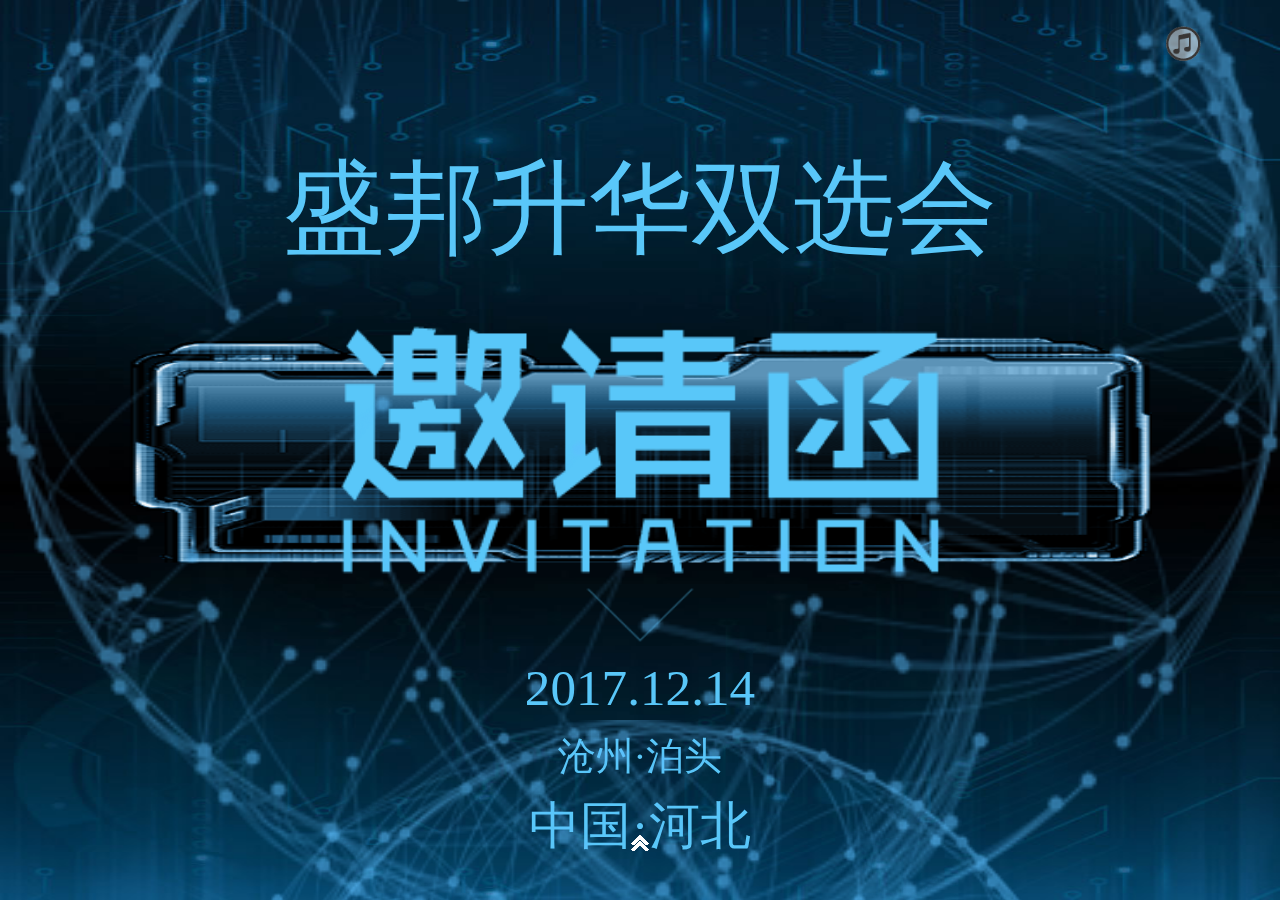
<file: yaoqinghan/index.html>
<!DOCTYPE html>
<html lang="en">
<head>
    <meta charset="utf-8">
    <meta http-equiv="Content-Type" content="text/html; charset=utf-8" />
    <title>泊头职业学院IT专业双选会</title>
    <script type="text/javascript" src="https://api.map.baidu.com/api?v=2.0&ak=GP8Qt5mpBfc3LpAruhaMattbyVDUNqwC"></script>
    <meta name="viewport" content="width=device-width, initial-scale=1, minimum-scale=1, maximum-scale=1">
    <link rel="stylesheet" href="css/swiper.min.css">
    <link rel="stylesheet" href="css/animate.min.css">
    <meta name="viewport" content="width=device-width,initial-scale-1.0">
    <link rel="stylesheet" href="css/bootstrap.css">
    <link rel="stylesheet" href="css/main.css">
</head>
<body>

<div class="swiper-container">
    <div class="swiper-wrapper">

        <!--第一屏开始-->
        <div class="swiper-slide one">
            <div class="top_img">
                <img src="img/first_top.jpg" alt="">
            </div>
            <div class="top_text ani" swiper-animate-effect="fadeInRight" swiper-animate-duration="1s" swiper-animate-delay="0.5s">
                <span>盛邦升华双选会</span>
            </div>
            <div class="center ani" swiper-animate-effect="fadeIn" swiper-animate-duration="2s" swiper-animate-delay="1s"><div class="center_img"><img class="ani" swiper-animate-effect="zoomIn" swiper-animate-duration="1.5s" swiper-animate-delay="1.8s" src="img/yaoqinghanfont.jpg" alt=""><img class="ani" swiper-animate-effect="rotateIn" swiper-animate-duration="1.5s" swiper-animate-delay="2.5s" src="img/yaoqinghan2.jpg" alt=""></div></div>
            <div class="bottom_text"><img class="ani" swiper-animate-effect="rotateIn" swiper-animate-duration="1.5s" swiper-animate-delay="2.8s" src="img/sanjiao.jpg" alt=""><span><p class="ani" swiper-animate-effect="rotateIn" swiper-animate-duration="1s" swiper-animate-delay="3s">2017.12.14</p><p class="p1 ani" swiper-animate-effect="rotateIn" swiper-animate-duration="1s" swiper-animate-delay="3.2s">沧州·泊头</p><p class="ani" swiper-animate-effect="rotateIn" swiper-animate-duration="1s" swiper-animate-delay="3.4s">中国·河北</p></span></div>
            <div class="bottom_img">
                <img src="img/first_top.jpg" alt="">
            </div>
        </div>
        <!--第一屏结束-->
        <!--第二屏开始-->
        <div class="swiper-slide two">
            <div class="top_left">
                <img class="img1" src="img/top_left2.jpg" alt="">
                <img class="img2" src="img/top_left3.jpg" alt="">
                <img class="img3" src="img/top_left4.jpg" alt="">
                <img class="img4" src="img/top_left5.jpg" alt="">
                <img class="img5 ani" swiper-animate-effect="fadeIn" swiper-animate-duration="1s" swiper-animate-delay="0.5s" src="img/top_left.jpg" alt="">
                <span class="ani" swiper-animate-effect="rotateIn" swiper-animate-duration="1.5s" swiper-animate-delay="1s">会议概况</span>
            </div>
            <div class="center"><span>
                <p class="s1 ani" swiper-animate-effect="bounceIn" swiper-animate-duration="2.5s" swiper-animate-delay="1.5s">尊敬的领导：</p>  <p class="s2 ani" swiper-animate-effect="lightSpeedIn" swiper-animate-duration="5s" swiper-animate-delay="2s">非常欢迎贵单位来我校选聘优秀人才，衷心希望我校毕业生能为贵单位事业的发展做出
积极的贡献！盛邦分别于2009年度获得“北大青鸟”颁发的“最佳进步”奖。2010年获得“清华万博”颁发的“优秀师资”奖。2012年被河北省商务厅认定为“外包人才培训基地”，2013年被秦皇岛市工业和信息化局认定为市级“企业人才培训基地”，2014年通过了河北省工业和信息化厅省级“企业人才培训基地”的认定。 学院环境介绍、学生介绍、获奖情况介绍、对于市场能够提供什么人才情况介绍等。 为方便用人单位和毕业生“双向选择”，我院定于2017年12月14日举办2016届毕业生双选会
                </p></span></div>
            <div class="bottom"><hr class="ani" swiper-animate-effect="zoomIn" swiper-animate-duration="1.5s" swiper-animate-delay="1s" style="color: rgb(89, 199, 249);"><span class="ani" swiper-animate-effect="rotateIn" swiper-animate-duration="1.5s" swiper-animate-delay="1s">—INVITATION—</span></div>
        </div>
        <!--第二屏结束-->
        <!--第三屏开始-->
        <div class="swiper-slide three">
            <div class="top_left">
                <img class="img1" src="img/top_left2.jpg" alt="">
                <img class="img2" src="img/top_left3.jpg" alt="">
                <img class="img3" src="img/top_left4.jpg" alt="">
                <img class="img4" src="img/top_left5.jpg" alt="">
                <img class="img5 ani" swiper-animate-effect="fadeIn" swiper-animate-duration="1s" swiper-animate-delay="0.5s" src="img/top_left.jpg" alt="">
                <span class="ani" swiper-animate-effect="rotateIn" swiper-animate-duration="1.5s" swiper-animate-delay="1s">关于我们</span>
            </div>
            <div class="center"><p class="ani" swiper-animate-effect="lightSpeedIn" swiper-animate-duration="2.5s" swiper-animate-delay="1.5s">泊头职业学院是一所富有光荣革命传统的历史名校，其前身为1925年9月建校，有“沧州黄埔”之誉的河北泊头师范学校。是经教育部批准的省属公办全日制普通高等院校，学院代码14259，具有“单招”和“统招”招生资格和计划。
                校企合作是职业教育的必由之路。学院坚持以质量求生存、以特色求发展的办学方针，采取“走出去、请进来”的办法，其中与秦皇岛盛邦大学生实训实习基地的合作已经成为我院示范性的校企合作，双方共同完成专业调整和课程开发，共同设计人才培养方案，并紧贴区域经济需求，校企共建专业、共建共享校内外实训基地。</p></div>
            <div class="bottom"><hr class="ani" swiper-animate-effect="zoomIn" swiper-animate-duration="1.5s" swiper-animate-delay="1s" style="color: rgb(89, 199, 249);"><span class="ani" swiper-animate-effect="rotateIn" swiper-animate-duration="1.5s" swiper-animate-delay="1s">—INVITATION—</span></div>
        </div>
        <!--第三屏结束-->
        <!--第四屏开始-->
<!--        <div class="swiper-slide four">
            <div class="top_left">
                <img class="img1" src="img/top_left2.jpg" alt="">
                <img class="img2" src="img/top_left3.jpg" alt="">
                <img class="img3" src="img/top_left4.jpg" alt="">
                <img class="img4" src="img/top_left5.jpg" alt="">
                <img class="img5" src="img/top_left.jpg" alt="">
                <span>会议组织</span>
            </div>
                <div class="top_text"><span><span class="s1">主办单位</span><img src="img/solid.png" alt="">泊头师范盛邦升华</span></div>
                <div class="bottom_text"></div>
            <div class="bottom"><hr style="color: rgb(89, 199, 249);"><span>—INVITATION—</span></div>
        </div>-->
        <!--第四屏结束-->
        <!--第五屏开始-->
        <div class="swiper-slide five">
            <div class="top_left">
                <img class="img1" src="img/top_left2.jpg" alt="">
                <img class="img2" src="img/top_left3.jpg" alt="">
                <img class="img3" src="img/top_left4.jpg" alt="">
                <img class="img4" src="img/top_left5.jpg" alt="">
                <img class="img5 ani" swiper-animate-effect="fadeIn" swiper-animate-duration="1s" swiper-animate-delay="0.5s" src="img/top_left.jpg" alt="">
                <span class="ani" swiper-animate-effect="rotateIn" swiper-animate-duration="1.5s" swiper-animate-delay="1s">会议信息</span>
            </div>
            <div style="width:70%;height:30%;font-size:12px" id="map"></div>
            <div class="top_text"><span><span class="s1 ani" swiper-animate-effect="zoomInRight" swiper-animate-duration="1.5s" swiper-animate-delay="1s">会议地址</span><img class="ani" swiper-animate-effect="zoomInRight" swiper-animate-duration="1.5s" swiper-animate-delay="1s" src="img/solid.png" alt=""><span class="ani" swiper-animate-effect="fadeInRightBig" swiper-animate-duration="1.5s" swiper-animate-delay="2s">泊头师范盛邦升华</span></span></div>
            <div class="bottom_text"><span><span class="s1 ani" swiper-animate-effect="zoomInRight" swiper-animate-duration="1.5s" swiper-animate-delay="1s">会议时间</span><img class="ani" swiper-animate-effect="zoomInRight" swiper-animate-duration="1.5s" swiper-animate-delay="1s" src="img/solid.png" alt=""><span class="ani" swiper-animate-effect="fadeInRightBig" swiper-animate-duration="1.5s" swiper-animate-delay="2s">2017.12.14</span></span></div>
            <div class="bottom"><hr class="ani" swiper-animate-effect="zoomIn" swiper-animate-duration="1.5s" swiper-animate-delay="1s" style="color: rgb(89, 199, 249);"><span class="ani" swiper-animate-effect="rotateIn" swiper-animate-duration="1.5s" swiper-animate-delay="1s">—INVITATION—</span></div>
        </div>
        <!--第五屏结束-->
        <!--第六屏开始-->
        <div class="swiper-slide six">
            <div class="top_left">
                <img class="img1" src="img/top_left2.jpg" alt="">
                <img class="img2" src="img/top_left3.jpg" alt="">
                <img class="img3" src="img/top_left4.jpg" alt="">
                <img class="img4" src="img/top_left5.jpg" alt="">
                <img class="img5 ani" swiper-animate-effect="fadeIn" swiper-animate-duration="1s" swiper-animate-delay="0.5s" src="img/top_left.jpg" alt="">
                <span class="ani" swiper-animate-effect="rotateIn" swiper-animate-duration="1.5s" swiper-animate-delay="1s">参加会议</span>
            </div>
            <div class="form">
                <input class="form-control ani" swiper-animate-effect="zoomInRight" swiper-animate-duration="1.5s" swiper-animate-delay="1s" placeholder="姓名" type="text">
                <input class="form-control ani" swiper-animate-effect="zoomInLeft" swiper-animate-duration="1.5s" swiper-animate-delay="1.5s" placeholder="手机" type="text">
                <input class="form-control ani" swiper-animate-effect="zoomInRight" swiper-animate-duration="1.5s" swiper-animate-delay="2s" placeholder="人数" type="text">
                <input class="form-control ani" swiper-animate-effect="zoomInLeft" swiper-animate-duration="1.5s" swiper-animate-delay="2.5s" placeholder="公司" type="text">
                <input class="form-control sub ani" swiper-animate-effect="zoomIn" swiper-animate-duration="1.5s" swiper-animate-delay="3.5s" type="submit">
            </div>
            <div class="tel">
                <span class="ani" swiper-animate-effect="rotateIn" swiper-animate-duration="1.5s" swiper-animate-delay="1s">会议咨询热线：15831792974</span>
            </div>
            <div class="bottom"><hr class="ani" swiper-animate-effect="zoomIn" swiper-animate-duration="1.5s" swiper-animate-delay="1s" style="color: rgb(89, 199, 249);"><span class="ani" swiper-animate-effect="rotateIn" swiper-animate-duration="1.5s" swiper-animate-delay="1s">—INVITATION—</span></div>
        <!--第六屏结束-->
    </div>
    </div>
    <div class="swiper-button-next"></div>
</div>

<div id="music">
    <img class="music_Img" src="img/music_off.png" alt="">
    <audio src="img/bgmusic.mp3" autoplay loop="loop"></audio>
</div>



</body>
<script src="js/swiper.min.js"></script>
<script src="js/swiper.animate1.0.2.min.js"></script>
<script src="js/main.js"></script>
</html>
</file>
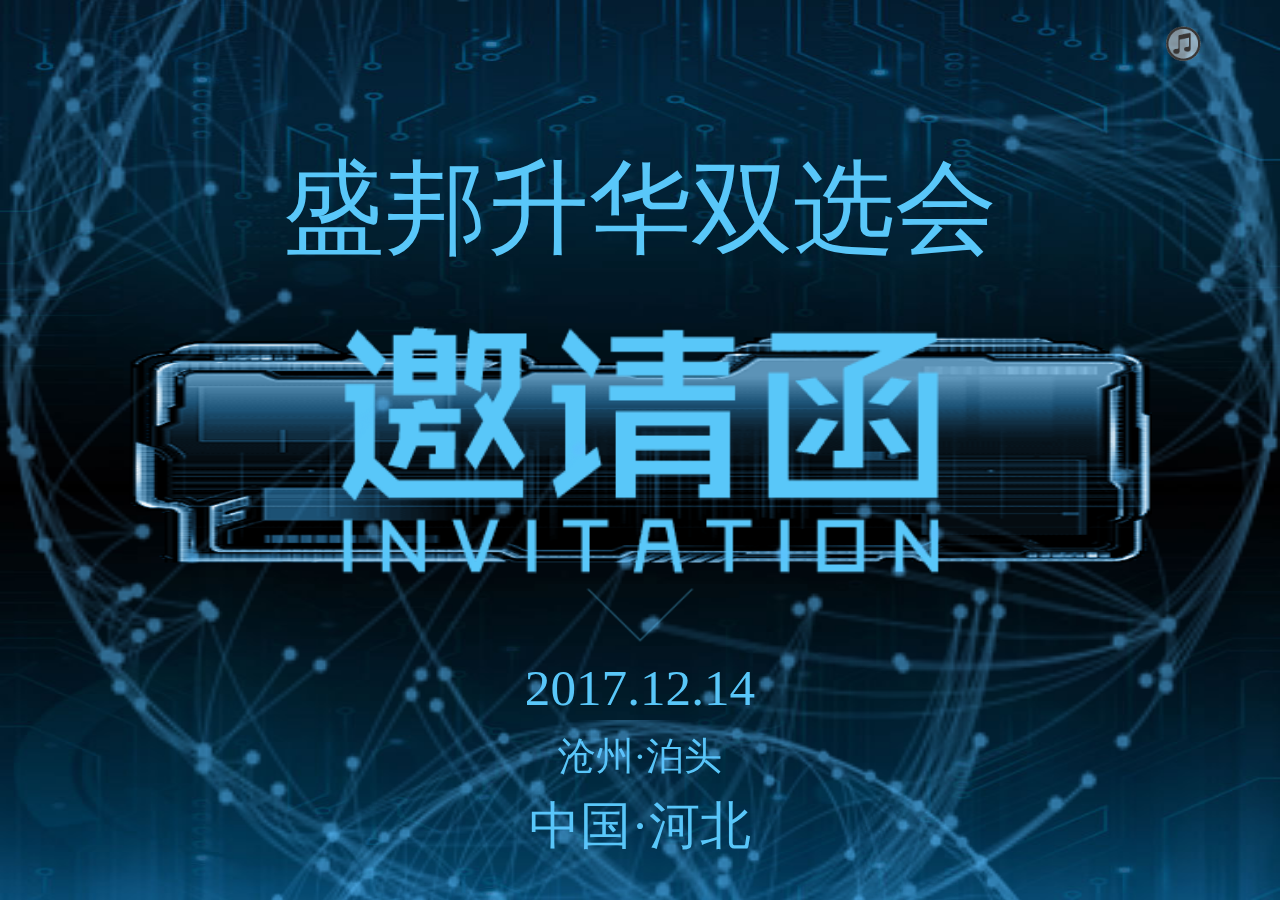
<file: 邀请函/index.html>
<!DOCTYPE html>
<html lang="en">
<head>
    <meta charset="utf-8">
    <meta http-equiv="Content-Type" content="text/html; charset=utf-8" />
    <title>Swiper demo</title>
    <script type="text/javascript" src="http://api.map.baidu.com/api?v=2.0&ak=GP8Qt5mpBfc3LpAruhaMattbyVDUNqwC"></script>
    <meta name="viewport" content="width=device-width, initial-scale=1, minimum-scale=1, maximum-scale=1">
    <link rel="stylesheet" href="css/swiper.min.css">
    <link rel="stylesheet" href="css/animate.min.css">
    <meta name="viewport" content="width=device-width,initial-scale-1.0">
    <link rel="stylesheet" href="css/bootstrap.css">
    <link rel="stylesheet" href="css/main.css">
</head>
<body>

<div class="swiper-container">
    <div class="swiper-wrapper">

        <!--第一屏开始-->
        <div class="swiper-slide one">
            <div class="top_img">
                <img src="img/first_top.jpg" alt="">
            </div>
            <div class="top_text ani" swiper-animate-effect="fadeInRight" swiper-animate-duration="1s" swiper-animate-delay="0.5s">
                <span>盛邦升华双选会</span>
            </div>
            <div class="center ani" swiper-animate-effect="fadeIn" swiper-animate-duration="2s" swiper-animate-delay="1s"><div class="center_img"><img class="ani" swiper-animate-effect="zoomIn" swiper-animate-duration="1.5s" swiper-animate-delay="1.8s" src="img/yaoqinghanfont.jpg" alt=""><img class="ani" swiper-animate-effect="rotateIn" swiper-animate-duration="1.5s" swiper-animate-delay="2.5s" src="img/yaoqinghan2.jpg" alt=""></div></div>
            <div class="bottom_text"><img class="ani" swiper-animate-effect="rotateIn" swiper-animate-duration="1.5s" swiper-animate-delay="2.8s" src="img/sanjiao.jpg" alt=""><span><p class="ani" swiper-animate-effect="rotateIn" swiper-animate-duration="1s" swiper-animate-delay="3s">2017.12.14</p><p class="p1 ani" swiper-animate-effect="rotateIn" swiper-animate-duration="1s" swiper-animate-delay="3.2s">沧州·泊头</p><p class="ani" swiper-animate-effect="rotateIn" swiper-animate-duration="1s" swiper-animate-delay="3.4s">中国·河北</p></span></div>
            <div class="bottom_img">
                <img src="img/first_top.jpg" alt="">
            </div>
        </div>
        <!--第一屏结束-->
        <!--第二屏开始-->
        <div class="swiper-slide two">
            <div class="top_left">
                <img class="img1" src="img/top_left2.jpg" alt="">
                <img class="img2" src="img/top_left3.jpg" alt="">
                <img class="img3" src="img/top_left4.jpg" alt="">
                <img class="img4" src="img/top_left5.jpg" alt="">
                <img class="img5 ani" swiper-animate-effect="fadeIn" swiper-animate-duration="1s" swiper-animate-delay="0.5s" src="img/top_left.jpg" alt="">
                <span class="ani" swiper-animate-effect="rotateIn" swiper-animate-duration="1.5s" swiper-animate-delay="1s">会议概况</span>
            </div>
            <div class="center"><span>
                <p class="s1 ani" swiper-animate-effect="bounceIn" swiper-animate-duration="2.5s" swiper-animate-delay="1.5s">尊敬的领导：</p>  <p class="s2 ani" swiper-animate-effect="lightSpeedIn" swiper-animate-duration="5s" swiper-animate-delay="2s">非常欢迎贵单位来我校选聘优秀人才，衷心希望我校毕业生能为贵单位事业的发展做出
积极的贡献！盛邦分别于2009年度获得“北大青鸟”颁发的“最佳进步”奖。2010年获得“清华万博”颁发的“优秀师资”奖。2012年被河北省商务厅认定为“外包人才培训基地”，2013年被秦皇岛市工业和信息化局认定为市级“企业人才培训基地”，2014年通过了河北省工业和信息化厅省级“企业人才培训基地”的认定。 学院环境介绍、学生介绍、获奖情况介绍、对于市场能够提供什么人才情况介绍等。 为方便用人单位和毕业生“双向选择”，我院定于2017年12月14日举办2016届毕业生双选会
                </p></span></div>
            <div class="bottom"><hr class="ani" swiper-animate-effect="zoomIn" swiper-animate-duration="1.5s" swiper-animate-delay="1s" style="color: rgb(89, 199, 249);"><span class="ani" swiper-animate-effect="rotateIn" swiper-animate-duration="1.5s" swiper-animate-delay="1s">—INVITATION—</span></div>
        </div>
        <!--第二屏结束-->
        <!--第三屏开始-->
        <div class="swiper-slide three">
            <div class="top_left">
                <img class="img1" src="img/top_left2.jpg" alt="">
                <img class="img2" src="img/top_left3.jpg" alt="">
                <img class="img3" src="img/top_left4.jpg" alt="">
                <img class="img4" src="img/top_left5.jpg" alt="">
                <img class="img5 ani" swiper-animate-effect="fadeIn" swiper-animate-duration="1s" swiper-animate-delay="0.5s" src="img/top_left.jpg" alt="">
                <span class="ani" swiper-animate-effect="rotateIn" swiper-animate-duration="1.5s" swiper-animate-delay="1s">关于我们</span>
            </div>
            <div class="center"><p class="ani" swiper-animate-effect="lightSpeedIn" swiper-animate-duration="2.5s" swiper-animate-delay="1.5s">泊头职业学院是一所富有光荣革命传统的历史名校，其前身为1925年9月建校，有“沧州黄埔”之誉的河北泊头师范学校。是经教育部批准的省属公办全日制普通高等院校，学院代码14259，具有“单招”和“统招”招生资格和计划。
                校企合作是职业教育的必由之路。学院坚持以质量求生存、以特色求发展的办学方针，采取“走出去、请进来”的办法，其中与秦皇岛盛邦大学生实训实习基地的合作已经成为我院示范性的校企合作，双方共同完成专业调整和课程开发，共同设计人才培养方案，并紧贴区域经济需求，校企共建专业、共建共享校内外实训基地。</p></div>
            <div class="bottom"><hr class="ani" swiper-animate-effect="zoomIn" swiper-animate-duration="1.5s" swiper-animate-delay="1s" style="color: rgb(89, 199, 249);"><span class="ani" swiper-animate-effect="rotateIn" swiper-animate-duration="1.5s" swiper-animate-delay="1s">—INVITATION—</span></div>
        </div>
        <!--第三屏结束-->
        <!--第四屏开始-->
<!--        <div class="swiper-slide four">
            <div class="top_left">
                <img class="img1" src="img/top_left2.jpg" alt="">
                <img class="img2" src="img/top_left3.jpg" alt="">
                <img class="img3" src="img/top_left4.jpg" alt="">
                <img class="img4" src="img/top_left5.jpg" alt="">
                <img class="img5" src="img/top_left.jpg" alt="">
                <span>会议组织</span>
            </div>
                <div class="top_text"><span><span class="s1">主办单位</span><img src="img/solid.png" alt="">泊头师范盛邦升华</span></div>
                <div class="bottom_text"></div>
            <div class="bottom"><hr style="color: rgb(89, 199, 249);"><span>—INVITATION—</span></div>
        </div>-->
        <!--第四屏结束-->
        <!--第五屏开始-->
        <div class="swiper-slide five">
            <div class="top_left">
                <img class="img1" src="img/top_left2.jpg" alt="">
                <img class="img2" src="img/top_left3.jpg" alt="">
                <img class="img3" src="img/top_left4.jpg" alt="">
                <img class="img4" src="img/top_left5.jpg" alt="">
                <img class="img5 ani" swiper-animate-effect="fadeIn" swiper-animate-duration="1s" swiper-animate-delay="0.5s" src="img/top_left.jpg" alt="">
                <span class="ani" swiper-animate-effect="rotateIn" swiper-animate-duration="1.5s" swiper-animate-delay="1s">会议信息</span>
            </div>
            <div style="width:70%;height:30%;font-size:12px" id="map"></div>
            <div class="top_text"><span><span class="s1 ani" swiper-animate-effect="zoomInRight" swiper-animate-duration="1.5s" swiper-animate-delay="1s">会议地址</span><img class="ani" swiper-animate-effect="zoomInRight" swiper-animate-duration="1.5s" swiper-animate-delay="1s" src="img/solid.png" alt=""><span class="ani" swiper-animate-effect="fadeInRightBig" swiper-animate-duration="1.5s" swiper-animate-delay="2s">泊头师范盛邦升华</span></span></div>
            <div class="bottom_text"><span><span class="s1 ani" swiper-animate-effect="zoomInRight" swiper-animate-duration="1.5s" swiper-animate-delay="1s">会议时间</span><img class="ani" swiper-animate-effect="zoomInRight" swiper-animate-duration="1.5s" swiper-animate-delay="1s" src="img/solid.png" alt=""><span class="ani" swiper-animate-effect="fadeInRightBig" swiper-animate-duration="1.5s" swiper-animate-delay="2s">2017.12.14</span></span></div>
            <div class="bottom"><hr class="ani" swiper-animate-effect="zoomIn" swiper-animate-duration="1.5s" swiper-animate-delay="1s" style="color: rgb(89, 199, 249);"><span class="ani" swiper-animate-effect="rotateIn" swiper-animate-duration="1.5s" swiper-animate-delay="1s">—INVITATION—</span></div>
        </div>
        <!--第五屏结束-->
        <!--第六屏开始-->
        <div class="swiper-slide six">
            <div class="top_left">
                <img class="img1" src="img/top_left2.jpg" alt="">
                <img class="img2" src="img/top_left3.jpg" alt="">
                <img class="img3" src="img/top_left4.jpg" alt="">
                <img class="img4" src="img/top_left5.jpg" alt="">
                <img class="img5 ani" swiper-animate-effect="fadeIn" swiper-animate-duration="1s" swiper-animate-delay="0.5s" src="img/top_left.jpg" alt="">
                <span class="ani" swiper-animate-effect="rotateIn" swiper-animate-duration="1.5s" swiper-animate-delay="1s">参加会议</span>
            </div>
            <div class="form">
                <input class="form-control ani" swiper-animate-effect="zoomInRight" swiper-animate-duration="1.5s" swiper-animate-delay="1s" placeholder="姓名" type="text">
                <input class="form-control ani" swiper-animate-effect="zoomInLeft" swiper-animate-duration="1.5s" swiper-animate-delay="1.5s" placeholder="手机" type="text">
                <input class="form-control ani" swiper-animate-effect="zoomInRight" swiper-animate-duration="1.5s" swiper-animate-delay="2s" placeholder="人数" type="text">
                <input class="form-control ani" swiper-animate-effect="zoomInLeft" swiper-animate-duration="1.5s" swiper-animate-delay="2.5s" placeholder="公司" type="text">
                <input class="form-control sub ani" swiper-animate-effect="zoomIn" swiper-animate-duration="1.5s" swiper-animate-delay="3.5s" type="submit">
            </div>
            <div class="tel">
                <span class="ani" swiper-animate-effect="rotateIn" swiper-animate-duration="1.5s" swiper-animate-delay="1s">会议咨询热线：15831792974</span>
            </div>
            <div class="bottom"><hr class="ani" swiper-animate-effect="zoomIn" swiper-animate-duration="1.5s" swiper-animate-delay="1s" style="color: rgb(89, 199, 249);"><span class="ani" swiper-animate-effect="rotateIn" swiper-animate-duration="1.5s" swiper-animate-delay="1s">—INVITATION—</span></div>
        <!--第六屏结束-->
    </div>
    <!--<div class="swiper-button-prev"></div>--><!--前进后退按钮-->
    <div class="swiper-button-next"></div>
</div>

<div id="music">
    <img class="music_Img" src="img/music_off.png" alt="">
    <audio src="img/bgmusic.mp3" autoplay loop="loop"></audio>
</div>



</body>
<script src="js/swiper.min.js"></script>
<script src="js/swiper.animate1.0.2.min.js"></script>
<script src="js/main.js"></script>
</html>
</file>
<file: yaoqinghan/css/main.css>
html, body {
    position: relative;
    height: 100%;
}
body {
    background: #eee;
    font-family: Helvetica Neue, Helvetica, Arial, sans-serif;
    font-size: 14px;
    color:#000;
    margin: 0;
    padding: 0;
}
.swiper-container {
    width: 100%;
    height: 100%;
}
.swiper-slide {
    text-align: center;
    font-size: 18px;
    background: #fff;

    /* Center slide text vertically */
    display: -webkit-box;
    display: -ms-flexbox;
    display: -webkit-flex;
    display: flex;
    -webkit-box-pack: center;
    -ms-flex-pack: center;
    -webkit-justify-content: center;
    justify-content: center;
    -webkit-box-align: center;
    -ms-flex-align: center;
    -webkit-align-items: center;
    align-items: center;
}


/*自定义按钮开始*/
.swiper-button-next{
    background: url("../img/up.png")no-repeat center;
    top: auto;
    bottom: 4%;
    left: 50%;
    transform: translate(-50%);
    position: absolute;
    animation: run 1s linear infinite;
}
@keyframes run {
    from{
        bottom: 1%;
        opacity: 1;
    }
    to{
        bottom: 4%;
        opacity: 0;
    }
}
/*自定义按钮结束*/

/*音乐部分开始*/
#music{
    width: 20px;
    height: 20px;
    z-index: 9;
    top: 2%;
    right: 8%;
    position: fixed;
}
#music .music_Img{
    width: 35px;
    height: 35px;
    overflow: hidden;
    position: relative;
    left: 8px;
    top: 8px;
    animation: music 1.5s linear infinite;
}
@keyframes music {
    from{
        transform: rotate(0deg)
    }
    to{
        transform: rotate(360deg)
    }
}
/*音乐部分结束*/

/*后几屏的综合样式开始*/

.swiper-slide .top_left{
    position: absolute;
    width: 20%;
    height: 10%;
    top: 3%;
    left: 5%;
}
.swiper-slide .top_left img{
    opacity: 0.8;
}
.swiper-slide .top_left .img1{
    position: absolute;
    width: 70%;
    top: 17%;
    left: 67%;
    animation: second 15s linear infinite;
}
.swiper-slide .top_left .img2{
    position: absolute;
    width: 80%;
    top: 9%;
    left: 60%;
    animation: second 15s linear infinite;
}
.swiper-slide .top_left .img3{
    position: absolute;
    width: 90%;
    top: 3%;
    left: 55%;
    animation: second 15s linear infinite;
}
.swiper-slide .top_left .img4{
    left: 51%;
    position: absolute;
    width: 100%;
    animation: second 15s linear infinite;
}
.swiper-slide .top_left .img5{
    position: absolute;
    left: 100%;
    top: 50%;
    width: 150%;
}
.swiper-slide .bottom{
    width: 68%;
    position: absolute;
    top: 88%;
    font-size: 2vw;
    color: rgb(89, 199, 249);
}
.swiper-slide .bottom hr{
    margin: 0;
    background-color: rgb(89, 199, 249);
    height: 1px;
    border: none;
    opacity: 0.8;
}
@keyframes second {
    from{
        transform: rotate(0deg);
    }
    to{
        transform: rotate(360deg);
    }
}
/*后几屏的综合样式结束*/



/*第一屏开始*/
.swiper-slide.one{
    background: url("../img/bg.jpg");
    background-size: 100% 100%;
}
.swiper-slide.one .top_img{
    z-index: 1;
    width: 100%;
    top: -35%;
    position: absolute;
}
.swiper-slide.one .top_img img{
    position: relative;
    width: 100%;
    animation: first 10s linear infinite;
}
.swiper-slide.one .bottom_img{
    z-index: 1;
    width: 75%;
    top: 80%;
    position: absolute;
}
.swiper-slide.one .bottom_img img{
    position: relative;
    width: 100%;
    animation: first 10s linear infinite;
}
@keyframes first {
    from{
        transform: rotate(0deg);
    }
    to{
        transform: rotate(360deg);
    }
}
.swiper-slide.one .top_text{
    position: absolute;
    top: 15%;
    width: 80%;
    height:10%;
    font-size: 8vw;
    color: rgb(89, 199, 249);
}
.swiper-slide.one .center{
    position: absolute;
    width: 80%;
    top: 50%;
    left: 50%;
    transform: translate(-50%,-50%);
    background: url("../img/yaoqinghan.gif");
    background-size: 100% 100%;
    height: 25%;
}
.swiper-slide.one .center .center_img{
    width: 100%;
    top: 50%;
    transform: translate(-50%,-50%);
    left: 50%;
    position: absolute;
}
.swiper-slide.one .center .center_img img{
    width: 60%;
}
.swiper-slide.one .bottom_text{
    position: absolute;
    top: 65%;
}
.swiper-slide.one .bottom_text img{
    opacity: 0.4;
    width: 50%;
}
.swiper-slide.one .bottom_text span p{
    padding-top: 5px;
    font-family: "微软雅黑";
    font-size: 4vw;
    margin: 0;
    color: rgb(89, 199, 249);
}
.swiper-slide.one .bottom_text span .p1{
    font-size: 3vw;
}
/*第一屏结束*/
/*第二屏开始*/
.swiper-slide.two{
    background: url("../img/bg2.jpg");
    background-size: 100% 100%;
}
.swiper-slide.two .top_left span{
    width: 100%;
    position: absolute;
    color: rgb(89, 199, 249);
    font-size: 5vw;
    left: 151%;
    top: 55%;
}
.swiper-slide.two .center{
    width: 70%;
    position: absolute;
    top: 13%;
}
.swiper-slide.two .center span{
    font-size: 4vw;
    padding-left: 15px;
    color: rgb(89, 199, 249);
}
.swiper-slide.two .center .s1{
    position: relative;
    left: -15%;
}
/*第二屏结束*/
/*第三屏开始*/
.swiper-slide.three{
    background: url("../img/bg2.jpg");
    background-size: 100% 100%;
}
.swiper-slide.three .top_left span{
    width: 100%;
    position: absolute;
    color: rgb(89, 199, 249);
    font-size: 5vw;
    left: 151%;
    top: 55%;
}

.swiper-slide.three .center{
    width: 70%;
    position: absolute;
    top: 15%;
}
.swiper-slide.three .center p{
    font-size: 4vw;
    color: rgb(89, 199, 249);
}
/*第三屏结束*/
/*第四屏开始*/
/*.swiper-slide.four{
    background: url("../img/bg3.gif");
    background-size: 100% 100%;
}
.swiper-slide.four .top_left span{
    width: 100%;
    position: absolute;
    color: rgb(89, 199, 249);
    font-size: 5vw;
    left: 151%;
    top: 55%;
}
.swiper-slide.four .top_text{
    top: 25%;
    position: absolute;
    width: 60%;
}
.swiper-slide.four .top_text span{
    color: rgb(89, 199, 249);
}
.swiper-slide.four .top_text img{
    width: 100%;
    opacity: 0.6;
}
.swiper-slide.four .bottom_text{
    top: 35%;
    position: absolute;
    width: 60%;
}
.swiper-slide.four .bottom_text span{
    color: rgb(89, 199, 249);
}
.swiper-slide.four .bottom_text img{
    width: 100%;
    opacity: 0.6;
}*/
/*第四屏结束*/
/*第五屏开始*/
.swiper-slide.five{
    background: url("../img/bg2.jpg");
    background-size: 100% 100%;
}
.swiper-slide.five .top_left span{
    width: 100%;
    position: absolute;
    color: rgb(89, 199, 249);
    font-size: 5vw;
    left: 151%;
    top: 55%;
}
.swiper-slide.five .top_text{
    top: 55%;
    position: absolute;
    width: 60%;
}
.swiper-slide.five .top_text span{
    font-size: 5vw;
    color: rgb(89, 199, 249);
}
.swiper-slide.five .top_text img{
    width: 100%;
    opacity: 0.6;
}
.swiper-slide.five .bottom_text span{
    font-size: 5vw;
    color: rgb(89, 199, 249);
}
.swiper-slide.five .bottom_text img{
    width: 100%;
    opacity: 0.6;
}
.swiper-slide.five .s1{
    transform: translate(-50%);
    top: -21%;
    position: absolute;
    left: 50%;
}
.swiper-slide.five .bottom_text{
    width: 60%;
    top: 70%;
    position: absolute;
}
/*百度地图开始*/
#map{
    top: 18%;
    position: absolute;
    border: 4px solid rgba(89,199,249,1);
}
/*百度地图结束*/
/*第五屏结束*/
/*第六屏开始*/
.swiper-slide.six{
    z-index: 2;
    background: url("../img/bg3.gif");
    background-size: 100% 100%;
}
.swiper-slide.six .top_left span{
    width: 100%;
    position: absolute;
    color: rgb(89, 199, 249);
    font-size: 5vw;
    left: 151%;
    top: 55%;
}
.swiper-slide.six .form input{
    margin-top: 10%;
}
.swiper-slide.six .form{
    position: absolute;
    top: 30%;
}
.swiper-slide.six .form .form-control.sub{
    border-radius: 10px;
    color: white;
    background: rgb(106, 118, 146);
    border: none;
}
.swiper-slide.six .tel{
    color: rgb(89, 199, 249);
    top: 82%;
    position: absolute;
    font-size: 2vw;
}
.swiper-slide.six .form .form-control{
    width: 100%;
}
/*第六屏结束*/
</file>
<file: 邀请函/css/main.css>
html, body {
    position: relative;
    height: 100%;
}
body {
    background: #eee;
    font-family: Helvetica Neue, Helvetica, Arial, sans-serif;
    font-size: 14px;
    color:#000;
    margin: 0;
    padding: 0;
}
.swiper-container {
    width: 100%;
    height: 100%;
}
.swiper-slide {
    text-align: center;
    font-size: 18px;
    background: #fff;

    /* Center slide text vertically */
    display: -webkit-box;
    display: -ms-flexbox;
    display: -webkit-flex;
    display: flex;
    -webkit-box-pack: center;
    -ms-flex-pack: center;
    -webkit-justify-content: center;
    justify-content: center;
    -webkit-box-align: center;
    -ms-flex-align: center;
    -webkit-align-items: center;
    align-items: center;
}


/*自定义按钮开始*/
.swiper-button-next{
    background: url("../img/up.png")no-repeat center;
    top: auto;
    bottom: 4%;
    left: 50%;
    transform: translate(-50%);
    position: absolute;
    animation: run 1s linear infinite;
}
@keyframes run {
    from{
        bottom: 1%;
        opacity: 1;
    }
    to{
        bottom: 4%;
        opacity: 0;
    }
}
/*自定义按钮结束*/

/*音乐部分开始*/
#music{
    width: 20px;
    height: 20px;
    z-index: 9;
    top: 2%;
    right: 8%;
    position: fixed;
}
#music .music_Img{
    width: 35px;
    height: 35px;
    overflow: hidden;
    position: relative;
    left: 8px;
    top: 8px;
    animation: music 1.5s linear infinite;
}
@keyframes music {
    from{
        transform: rotate(0deg)
    }
    to{
        transform: rotate(360deg)
    }
}
/*音乐部分结束*/

/*后几屏的综合样式开始*/

.swiper-slide .top_left{
    position: absolute;
    width: 20%;
    height: 10%;
    top: 3%;
    left: 5%;
}
.swiper-slide .top_left img{
    opacity: 0.8;
}
.swiper-slide .top_left .img1{
    position: absolute;
    width: 70%;
    top: 17%;
    left: 67%;
    animation: second 15s linear infinite;
}
.swiper-slide .top_left .img2{
    position: absolute;
    width: 80%;
    top: 9%;
    left: 60%;
    animation: second 15s linear infinite;
}
.swiper-slide .top_left .img3{
    position: absolute;
    width: 90%;
    top: 3%;
    left: 55%;
    animation: second 15s linear infinite;
}
.swiper-slide .top_left .img4{
    left: 51%;
    position: absolute;
    width: 100%;
    animation: second 15s linear infinite;
}
.swiper-slide .top_left .img5{
    position: absolute;
    left: 100%;
    top: 50%;
    width: 150%;
}
.swiper-slide .bottom{
    width: 68%;
    position: absolute;
    top: 88%;
    font-size: 2vw;
    color: rgb(89, 199, 249);
}
.swiper-slide .bottom hr{
    margin: 0;
    background-color: rgb(89, 199, 249);
    height: 1px;
    border: none;
    opacity: 0.8;
}
@keyframes second {
    from{
        transform: rotate(0deg);
    }
    to{
        transform: rotate(360deg);
    }
}
/*后几屏的综合样式结束*/



/*第一屏开始*/
.swiper-slide.one{
    background: url("../img/bg.jpg");
    background-size: 100% 100%;
}
.swiper-slide.one .top_img{
    z-index: 1;
    width: 100%;
    top: -35%;
    position: absolute;
}
.swiper-slide.one .top_img img{
    position: relative;
    width: 100%;
    animation: first 10s linear infinite;
}
.swiper-slide.one .bottom_img{
    z-index: 1;
    width: 75%;
    top: 80%;
    position: absolute;
}
.swiper-slide.one .bottom_img img{
    position: relative;
    width: 100%;
    animation: first 10s linear infinite;
}
@keyframes first {
    from{
        transform: rotate(0deg);
    }
    to{
        transform: rotate(360deg);
    }
}
.swiper-slide.one .top_text{
    position: absolute;
    top: 15%;
    width: 80%;
    height:10%;
    font-size: 8vw;
    color: rgb(89, 199, 249);
}
.swiper-slide.one .center{
    position: absolute;
    width: 80%;
    top: 50%;
    left: 50%;
    transform: translate(-50%,-50%);
    background: url("../img/yaoqinghan.gif");
    background-size: 100% 100%;
    height: 25%;
}
.swiper-slide.one .center .center_img{
    width: 100%;
    top: 50%;
    transform: translate(-50%,-50%);
    left: 50%;
    position: absolute;
}
.swiper-slide.one .center .center_img img{
    width: 60%;
}
.swiper-slide.one .bottom_text{
    position: absolute;
    top: 65%;
}
.swiper-slide.one .bottom_text img{
    opacity: 0.4;
    width: 50%;
}
.swiper-slide.one .bottom_text span p{
    padding-top: 5px;
    font-family: "微软雅黑";
    font-size: 4vw;
    margin: 0;
    color: rgb(89, 199, 249);
}
.swiper-slide.one .bottom_text span .p1{
    font-size: 3vw;
}
/*第一屏结束*/
/*第二屏开始*/
.swiper-slide.two{
    background: url("../img/bg2.jpg");
    background-size: 100% 100%;
}
.swiper-slide.two .top_left span{
    width: 100%;
    position: absolute;
    color: rgb(89, 199, 249);
    font-size: 5vw;
    left: 151%;
    top: 55%;
}
.swiper-slide.two .center{
    width: 70%;
    position: absolute;
    top: 13%;
}
.swiper-slide.two .center span{
    font-size: 4vw;
    padding-left: 15px;
    color: rgb(89, 199, 249);
}
.swiper-slide.two .center .s1{
    position: relative;
    left: -15%;
}
/*第二屏结束*/
/*第三屏开始*/
.swiper-slide.three{
    background: url("../img/bg2.jpg");
    background-size: 100% 100%;
}
.swiper-slide.three .top_left span{
    width: 100%;
    position: absolute;
    color: rgb(89, 199, 249);
    font-size: 5vw;
    left: 151%;
    top: 55%;
}

.swiper-slide.three .center{
    width: 70%;
    position: absolute;
    top: 15%;
}
.swiper-slide.three .center p{
    font-size: 4vw;
    color: rgb(89, 199, 249);
}
/*第三屏结束*/
/*第四屏开始*/
/*.swiper-slide.four{
    background: url("../img/bg3.gif");
    background-size: 100% 100%;
}
.swiper-slide.four .top_left span{
    width: 100%;
    position: absolute;
    color: rgb(89, 199, 249);
    font-size: 5vw;
    left: 151%;
    top: 55%;
}
.swiper-slide.four .top_text{
    top: 25%;
    position: absolute;
    width: 60%;
}
.swiper-slide.four .top_text span{
    color: rgb(89, 199, 249);
}
.swiper-slide.four .top_text img{
    width: 100%;
    opacity: 0.6;
}
.swiper-slide.four .bottom_text{
    top: 35%;
    position: absolute;
    width: 60%;
}
.swiper-slide.four .bottom_text span{
    color: rgb(89, 199, 249);
}
.swiper-slide.four .bottom_text img{
    width: 100%;
    opacity: 0.6;
}*/
/*第四屏结束*/
/*第五屏开始*/
.swiper-slide.five{
    background: url("../img/bg2.jpg");
    background-size: 100% 100%;
}
.swiper-slide.five .top_left span{
    width: 100%;
    position: absolute;
    color: rgb(89, 199, 249);
    font-size: 5vw;
    left: 151%;
    top: 55%;
}
.swiper-slide.five .top_text{
    top: 55%;
    position: absolute;
    width: 60%;
}
.swiper-slide.five .top_text span{
    color: rgb(89, 199, 249);
}
.swiper-slide.five .top_text img{
    width: 100%;
    opacity: 0.6;
}
.swiper-slide.five .bottom_text span{
    color: rgb(89, 199, 249);
}
.swiper-slide.five .bottom_text img{
    width: 100%;
    opacity: 0.6;
}
.swiper-slide.five .s1{
    transform: translate(-50%);
    top: -21%;
    position: absolute;
    left: 50%;
}
.swiper-slide.five .bottom_text{
    width: 60%;
    top: 70%;
    position: absolute;
}
/*百度地图开始*/
#map{
    top: 18%;
    position: absolute;
    border: 4px solid rgba(89,199,249,1);
}
/*百度地图结束*/
/*第五屏结束*/
/*第六屏开始*/
.swiper-slide.six{
    z-index: 2;
    background: url("../img/bg3.gif");
    background-size: 100% 100%;
}
.swiper-slide.six .top_left span{
    width: 100%;
    position: absolute;
    color: rgb(89, 199, 249);
    font-size: 5vw;
    left: 151%;
    top: 55%;
}
.swiper-slide.six .form input{
    margin-top: 10%;
}
.swiper-slide.six .form{
    position: absolute;
    top: 30%;
}
.swiper-slide.six .form .form-control.sub{
    border-radius: 10px;
    color: white;
    background: rgb(106, 118, 146);
    border: none;
}
.swiper-slide.six .tel{
    color: rgb(89, 199, 249);
    top: 82%;
    position: absolute;
    font-size: 2vw;
}
/*第六屏结束*/
</file>
